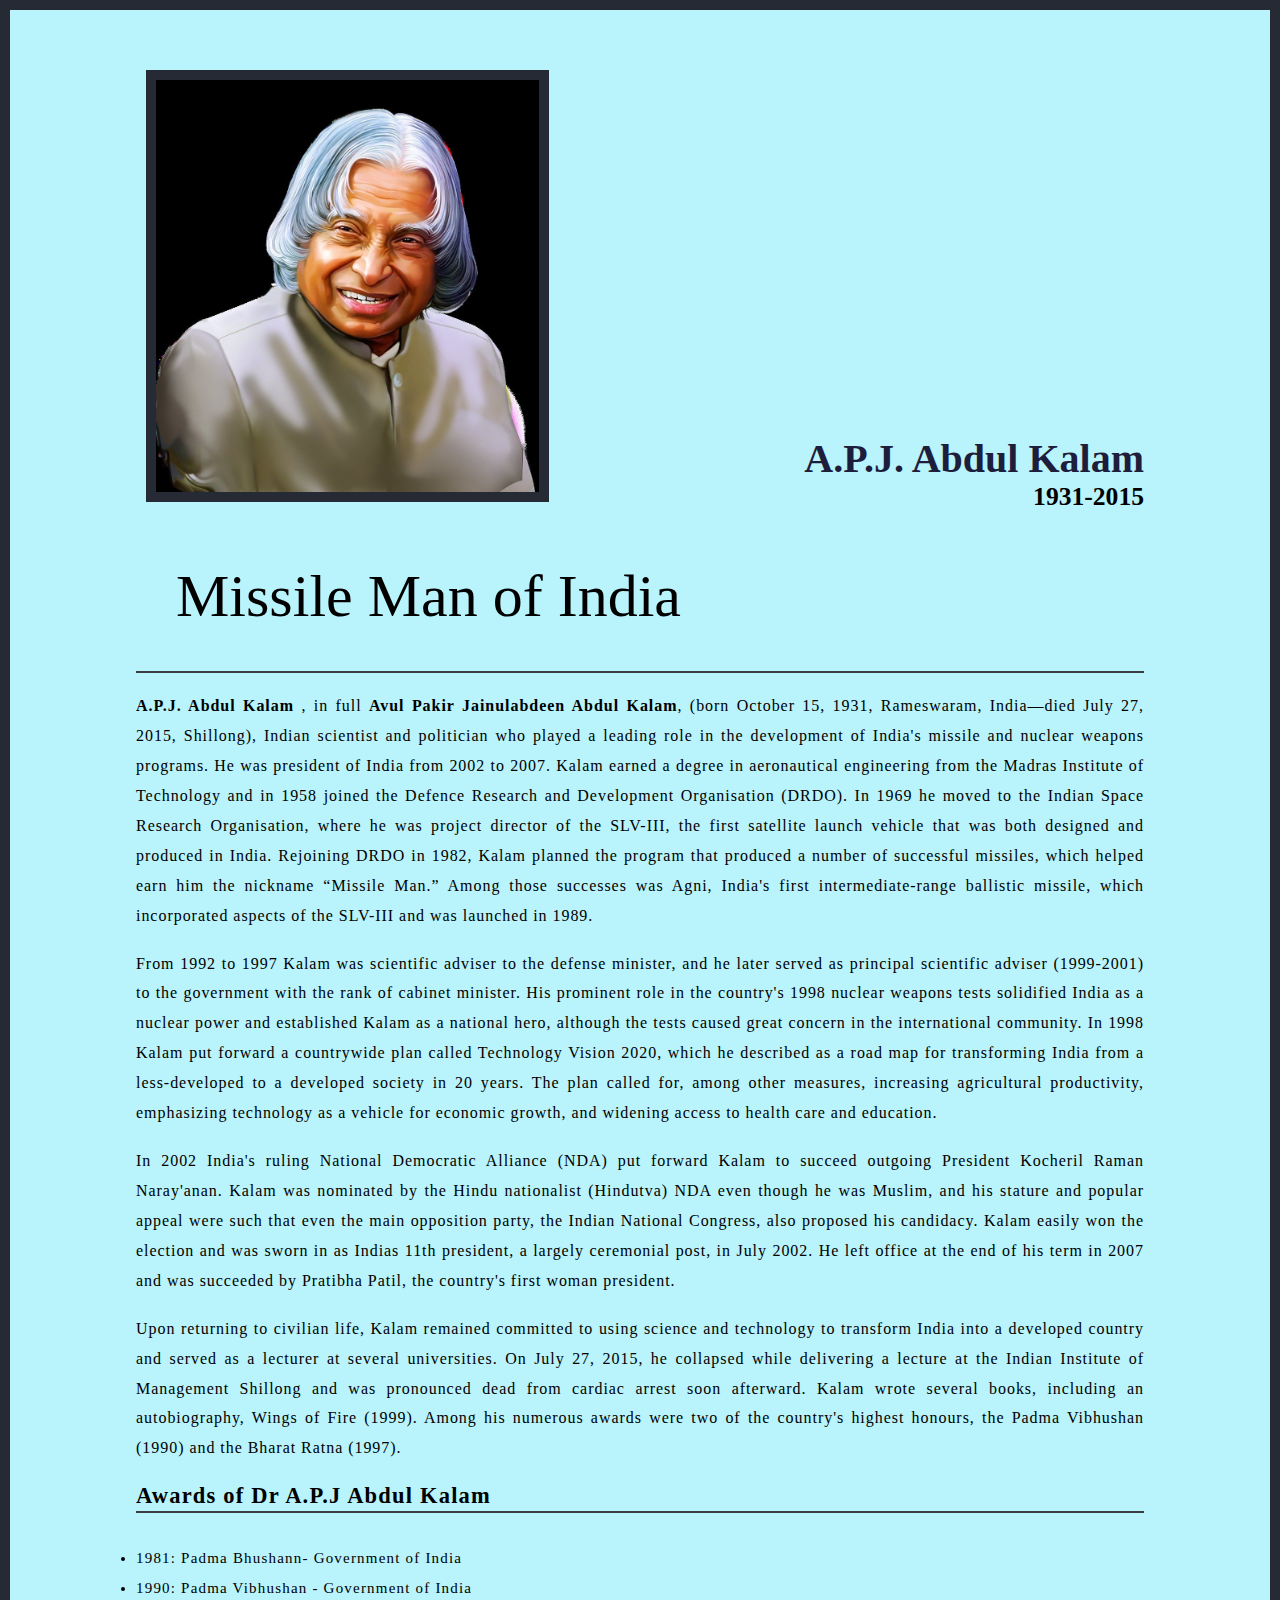
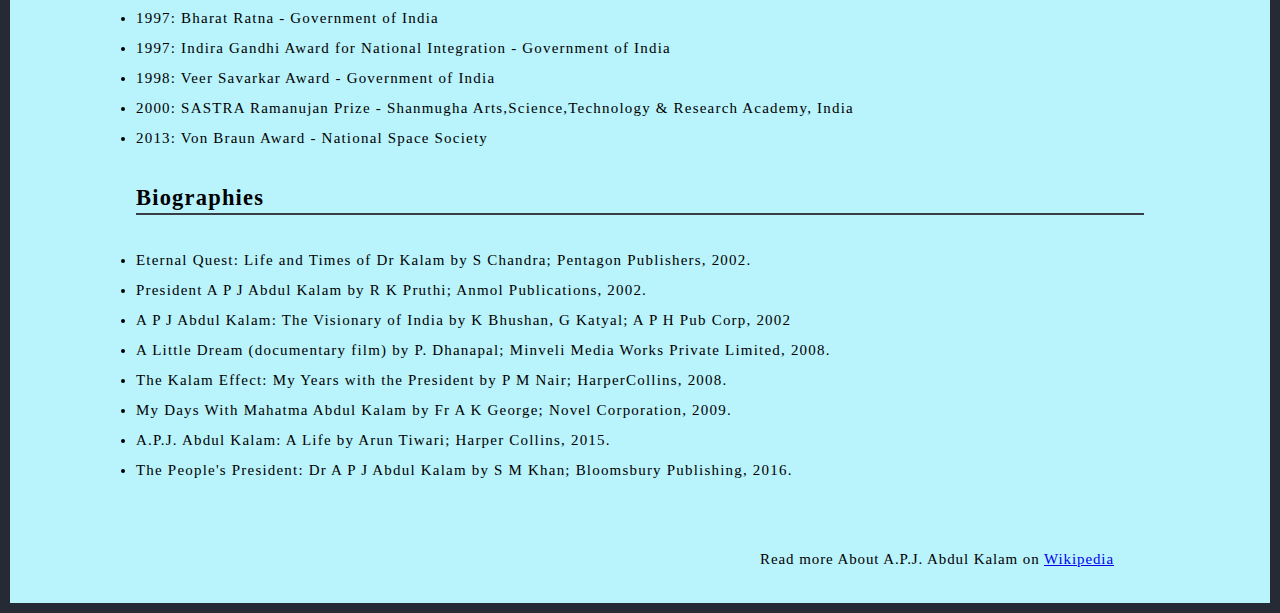
<file: index.html>
<!DOCTYPE html>
<html lang="en">
<head>
    <link rel="stylesheet" href="styles.css">
    <meta charset="UTF-8">
    <meta http-equiv="X-UA-Compatible" content="IE=edge">
    <title>Tribute Website</title>
</head>
<body>
    <div class="container">
        <div class="content">
            <section class="top_section">
                <img src="APJ Abdul Kalam.jpg" alt="A.P.J. Abdul Kalam">
                <div>
                    <h1> A.P.J. Abdul Kalam</h1>
                    <h3>1931-2015</h3>
                </div>
            </section>
            <section class="about">
                <h2>Missile Man of India</h2>
                <hr color= #393E46><br>
                <p><strong>A.P.J. Abdul Kalam</strong> , in full <strong>Avul Pakir Jainulabdeen Abdul Kalam</strong>, (born October 15, 1931, Rameswaram, India—died July 27,
                     2015, Shillong), Indian scientist and politician who played a leading role in the development of India's missile and nuclear
                      weapons programs. He was president of India from 2002 to 2007. 

                    Kalam earned a degree in aeronautical engineering from the Madras Institute of Technology and in 1958 joined the Defence Research 
                    and Development Organisation (DRDO). In 1969 he moved to the Indian Space Research Organisation, where he was project director of 
                    the SLV-III, the first satellite launch vehicle that was both designed and produced in India. Rejoining DRDO in 1982, Kalam planned
                    the program that produced a number of successful missiles, which helped earn him the nickname “Missile Man.” Among those successes was Agni, 
                    India's first intermediate-range ballistic missile, which incorporated aspects of the SLV-III and was launched in 1989. 
                    </p><br>
                    <p>
                        From 1992 to 1997 Kalam was scientific adviser to the defense minister, and he later served as principal scientific adviser (1999-2001) 
                        to the government with the rank of cabinet minister. His prominent role in the country's 1998 nuclear weapons tests solidified India as 
                        a nuclear power and established Kalam as a national hero, although the tests caused great concern in the international community. In 1998 
                        Kalam put forward a countrywide plan called Technology Vision 2020, which he described as a road map for transforming India from a less-developed 
                        to a developed society in 20 years. The plan called for, among other measures, increasing agricultural productivity, emphasizing technology as a 
                        vehicle for economic growth, and widening access to health care and education.
                    </p><br>
                    <p>
                        In 2002 India's ruling National Democratic Alliance (NDA) put forward Kalam to succeed outgoing President Kocheril Raman Naray'anan. Kalam was nominated
                        by the Hindu nationalist (Hindutva) NDA even though he was Muslim, and his stature and popular appeal were such that even the main opposition party, the 
                        Indian National Congress, also proposed his candidacy. Kalam easily won the election and was sworn in as Indias 11th president, a largely ceremonial post, 
                        in July 2002. He left office at the end of his term in 2007 and was succeeded by Pratibha Patil, the country's first woman president.
                    </p><br>
                    <p>Upon returning to civilian life, Kalam remained committed to using science and technology to transform India into a developed country and served as a lecturer at
                       several universities. On July 27, 2015, he collapsed while delivering a lecture at the Indian Institute of Management Shillong and was pronounced dead from cardiac 
                       arrest soon afterward. Kalam wrote several books, including an autobiography, Wings of Fire (1999). Among his numerous awards were two of the country's highest honours,
                       the Padma Vibhushan (1990) and the Bharat Ratna (1997).</p><br>
                    </p>
            </section>
            <section class="Awards">
                <h2>Awards of Dr A.P.J Abdul Kalam</h2>
                <hr color= #393E46><br>
                <ul>
                    <li>1981: Padma Bhushann- Government of India</li>
                    <li>1990: Padma Vibhushan - Government of India</li>
                    <li>1997: Bharat Ratna - Government of India</li>
                    <li>1997: Indira Gandhi Award for National Integration - Government of India</li>
                    <li>1998: Veer Savarkar Award - Government of India</li>
                    <li>2000: SASTRA Ramanujan Prize - Shanmugha Arts,Science,Technology & Research Academy, India</li>
                    <li>2013: Von Braun Award - National Space Society</li>
                </ul>
                <br>
            </section>
            <section class="bio">
                <h2>Biographies</h2>
                <hr color= #393E46><br>
                <ul>
                    <li>Eternal Quest: Life and Times of Dr Kalam by S Chandra; Pentagon Publishers, 2002.</li>
                    <li>President A P J Abdul Kalam by R K Pruthi; Anmol Publications, 2002.</li>
                    <li>A P J Abdul Kalam: The Visionary of India by K Bhushan, G Katyal; A P H Pub Corp, 2002</li>
                    <li>A Little Dream (documentary film) by P. Dhanapal; Minveli Media Works Private Limited, 2008.</li>
                    <li>The Kalam Effect: My Years with the President by P M Nair; HarperCollins, 2008.</li>
                    <li>My Days With Mahatma Abdul Kalam by Fr A K George; Novel Corporation, 2009.</li>
                    <li>A.P.J. Abdul Kalam: A Life by Arun Tiwari; Harper Collins, 2015.</li>
                    <li>The People's President: Dr A P J Abdul Kalam by S M Khan; Bloomsbury Publishing, 2016.</li>
                </ul>
                <br>
                <footer><p>Read more About A.P.J. Abdul Kalam on <a href="https://en.wikipedia.org/wiki/A._P._J._Abdul_Kalam">Wikipedia</a></p></footer>
            </section>
        </div>
    </div>
    
</body>
</html>
</file>
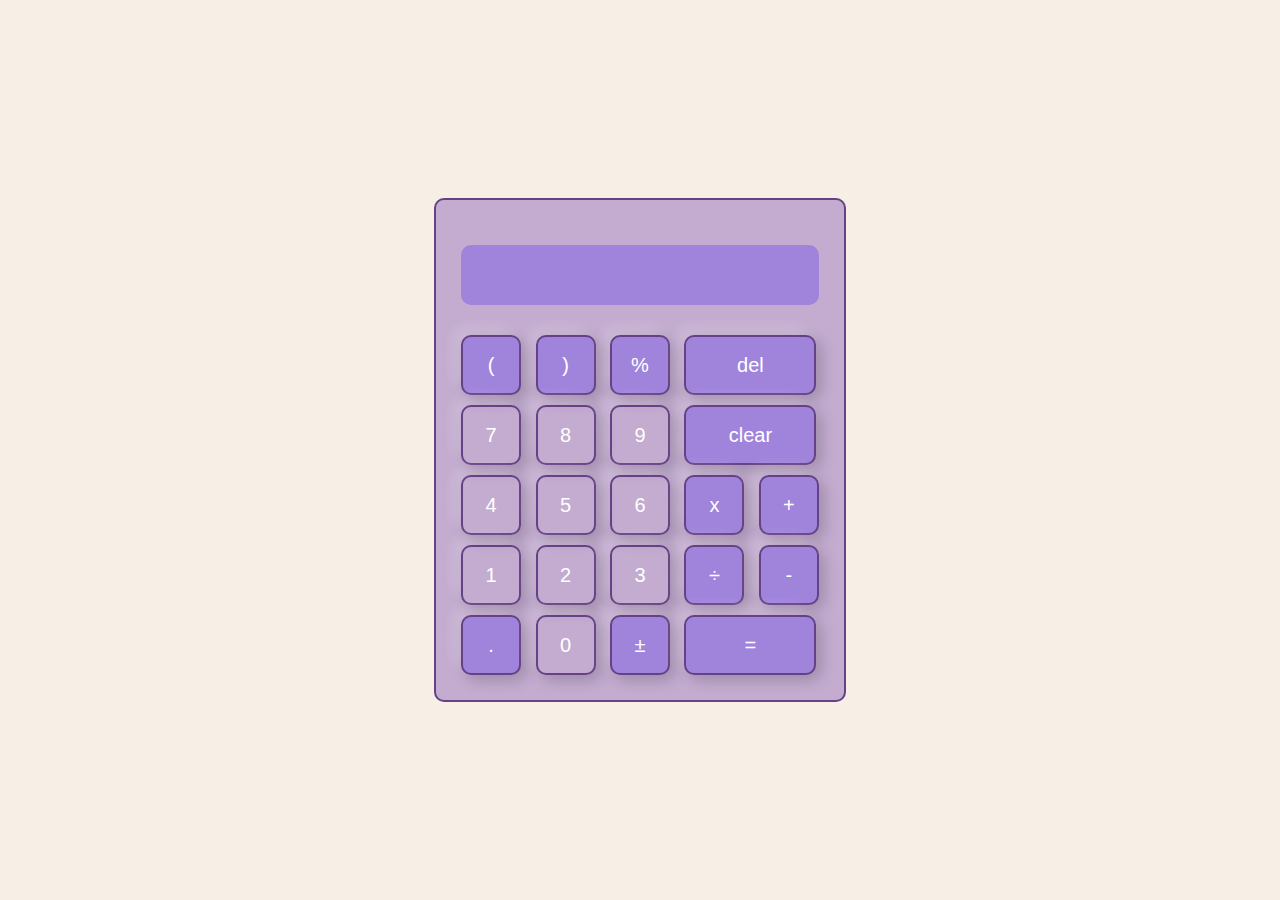
<file: calculator.html>
<!DOCTYPE html>
<html lang="en">
<head>
    <meta charset="UTF-8">
    <link rel="stylesheet" href="calculator.css">
    <meta name="viewport" content="width=device-width, initial-scale=1.0">
    <title>Calculator</title>
</head>
<body>
    <div class="container">
        <div class="calculator">
            <form>
                <div class="display">
                    <tr><input class="calculation" type="text" name="display"><tr></tr></tr>
                </div>
                <div>
                    <input class="operator" type="button" value="(" onclick="display.value += '(' ">
                    <input class="operator" type="button" value=")" onclick="display.value += ')' ">
                    <input class="operator" type="button" value="%" onclick="display.value += '%' ">
                    <input class="enter" type="button" value="del" onclick="display.value = display.value.substring(0, display.value.length - 1) ">
                    
                </div>
                <div>
                    <input type="button" value="7" onclick="display.value += '7' ">
                    <input class="digit" type="button" value="8" onclick="display.value += '8' ">
                    <input class="digit" type="button" value="9" onclick="display.value += '9' ">
                    <input class="enter" type="button" value="clear" onclick="display.value = '' ">
                    
                    
                </div>
                <div>
                    <input class="digit" type="button" value="4" onclick="display.value += '4' ">
                    <input class="digit" type="button" value="5" onclick="display.value += '5' ">
                    <input class="digit" type="button" value="6" onclick="display.value += '6' ">
                    <input class="operator" type="button" value="x" onclick="display.value += '*' ">
                    <input class="operator" type="button" value="+" onclick="display.value += '+' ">
                </div>
                <div>
                    <input class="digit" type="button" value="1" onclick="display.value += '1' ">
                    <input class="digit" type="button" value="2" onclick="display.value += '2' ">
                    <input class="digit" type="button" value="3" onclick="display.value += '3' ">
                    <input class="operator" type="button" value="÷" onclick="display.value += '/' ">
                    <input class="operator" type="button" value="-" onclick="display.value += '-' ">
                    
                </div>
                <div>
                    <input class="operator" type="button" value="." onclick="display.value += '.' ">
                    <input class="digit" type="button" value="0" onclick="display.value += '0' ">
                    <input class="operator" type="button" value="±">
                    <input class="enter" type="button" onclick="display.value = eval(display.value)" value="=">
                </div>
            </form>
        </div>
    </div>
</body>
</html>
</file>
<file: styles.css>
*{
    margin:0;
    padding:0;
    box-sizing: border-box;
}
hr{
    color: #393E46;
}
img{
    width: 40%;
    border: Solid 10px #252A34;
    margin: 10px;
} 
p{
    text-align: justify;
    line-height: 1.87em;
    font-size: 1em;
    letter-spacing:0.06em ;
}
table{
    border: solid black 2px;
}
tr{
    margin: 20px;
}
.container{
    background-color: #B9F3FC;
    min-height: 100vh;
    border: Solid 10px #252A34;
}
.content{
    max-width: 80%;
    margin:0 auto;
}
.top_section{
    margin-top: 5%;
    display:flex;
    justify-content: space-between;
    align-items: flex-end;
}
.top_section h1{
    font-weight: bold;
    font-size: 2.5em;
    color: #1d1e3c;
}
.top_section h3{
    text-align: end;
    font-size: 1.6em;
}
.about{
    margin-top:50px;
}
.about h2{
    font-size: 3.75em;
    font-weight: 300;
    margin: 40px;
}

.Awards{
    line-height: 30px;
    font-size: 15px;
    letter-spacing:1.2px ;
}
.bio{
    line-height: 30px;
    font-size: 15px;
    letter-spacing:1.2px ;
}

footer{
    margin: 30px;
}
footer p{
    text-align: right;
}
</file>
<file: calculator.css>
*{
    margin: 0;
    padding: 0;
    font-family: 'Franklin Gothic Medium', 'Arial Narrow', Arial, sans-serif;
    box-sizing: border-box;
}

.container{
    width: 100%;
    height: 100vh;
    background-color: #F7EFE5;
    display: flex;
    align-items: center;
    justify-content: center;
} 
.calculator{
    background-color: #C3ACD0;
    padding: 20px;
    border-radius: 10px;
    border: solid 2px #674188;
}
.calculator form input{
    border: 0;
    outline: 0;
    width: 60px;
    height: 60px;
    border-radius: 10px;
    box-shadow: -8px -8px 15px rgba(255, 255, 255, 0.1), -8px -8px 15px rgba(255, 255, 255, 0.1), 5px 5px 15px rgba(0, 0, 0, 0.2);
    background: transparent;
    font-size: 20px;
    color: #fff;
    cursor: pointer;
    margin: 5px;
    border: solid 2px #674188;
}

form .display{
    display: flex;
    justify-content: flex-end;
    margin: 20px 0;
    
}
form .display input{
    text-align: right;
    flex: 1;
    font-size: 30px;
    color :#301E67;
    box-shadow: none;
    border: none;
    padding: 20px;
    background-color: #A084DC;
}

.calculator .operator{
    background-color: #A084DC;
}

.calculator .enter{
    background-color: #A084DC;
    
    width: 132px;
}

.calculator .d{
    background-color: #BFACE2;
}
</file>
